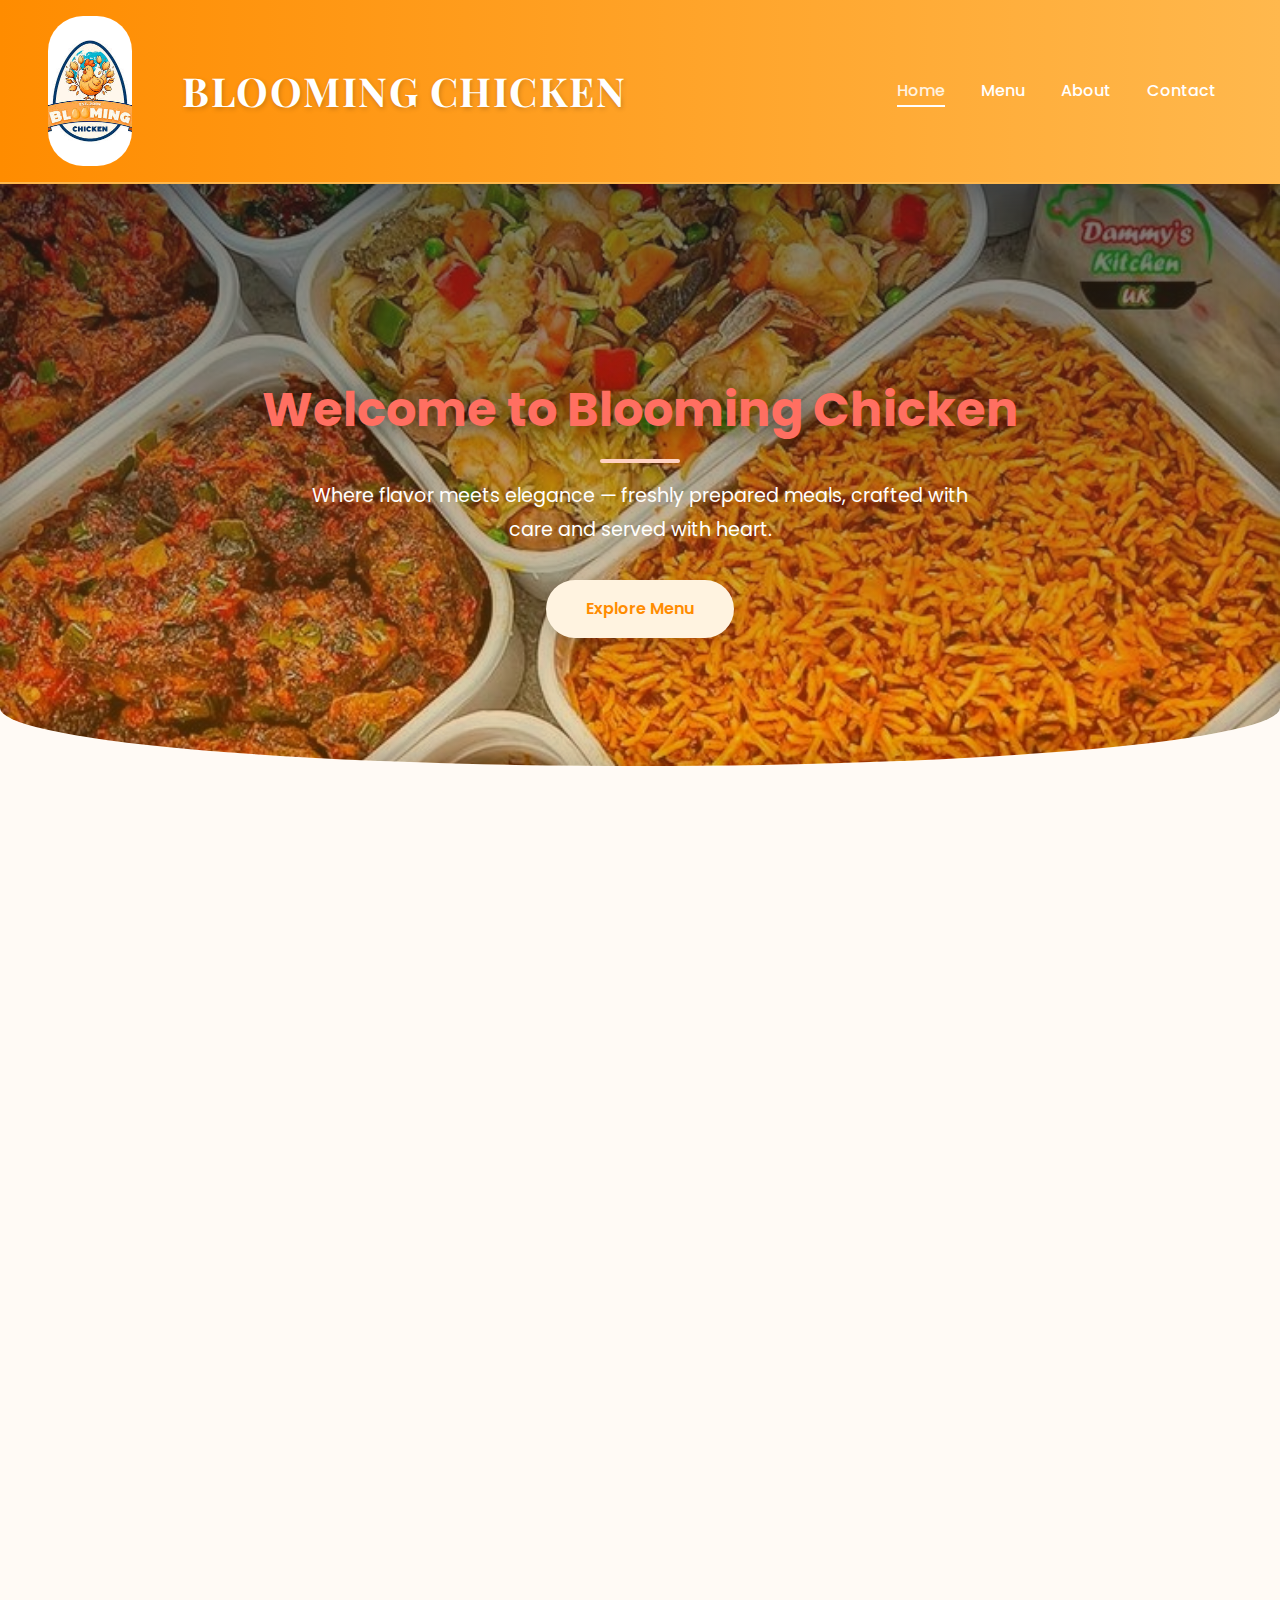
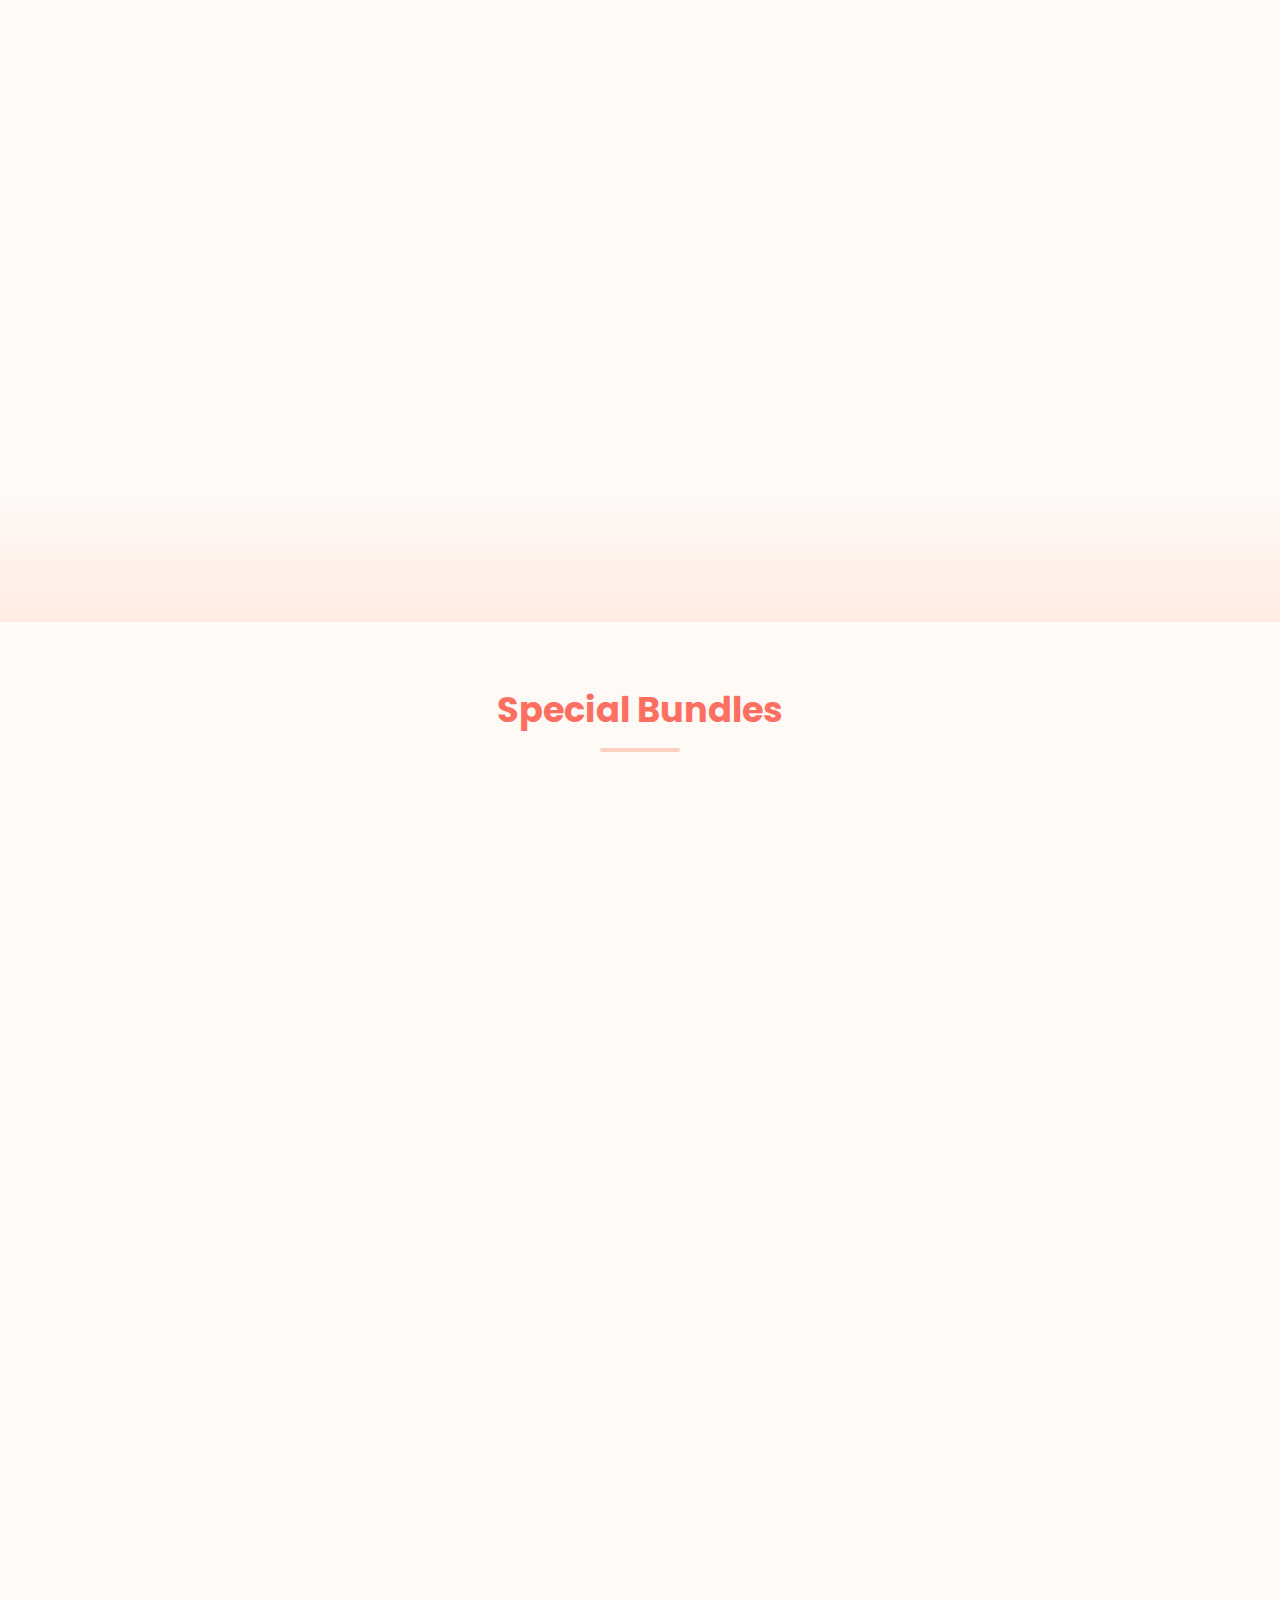
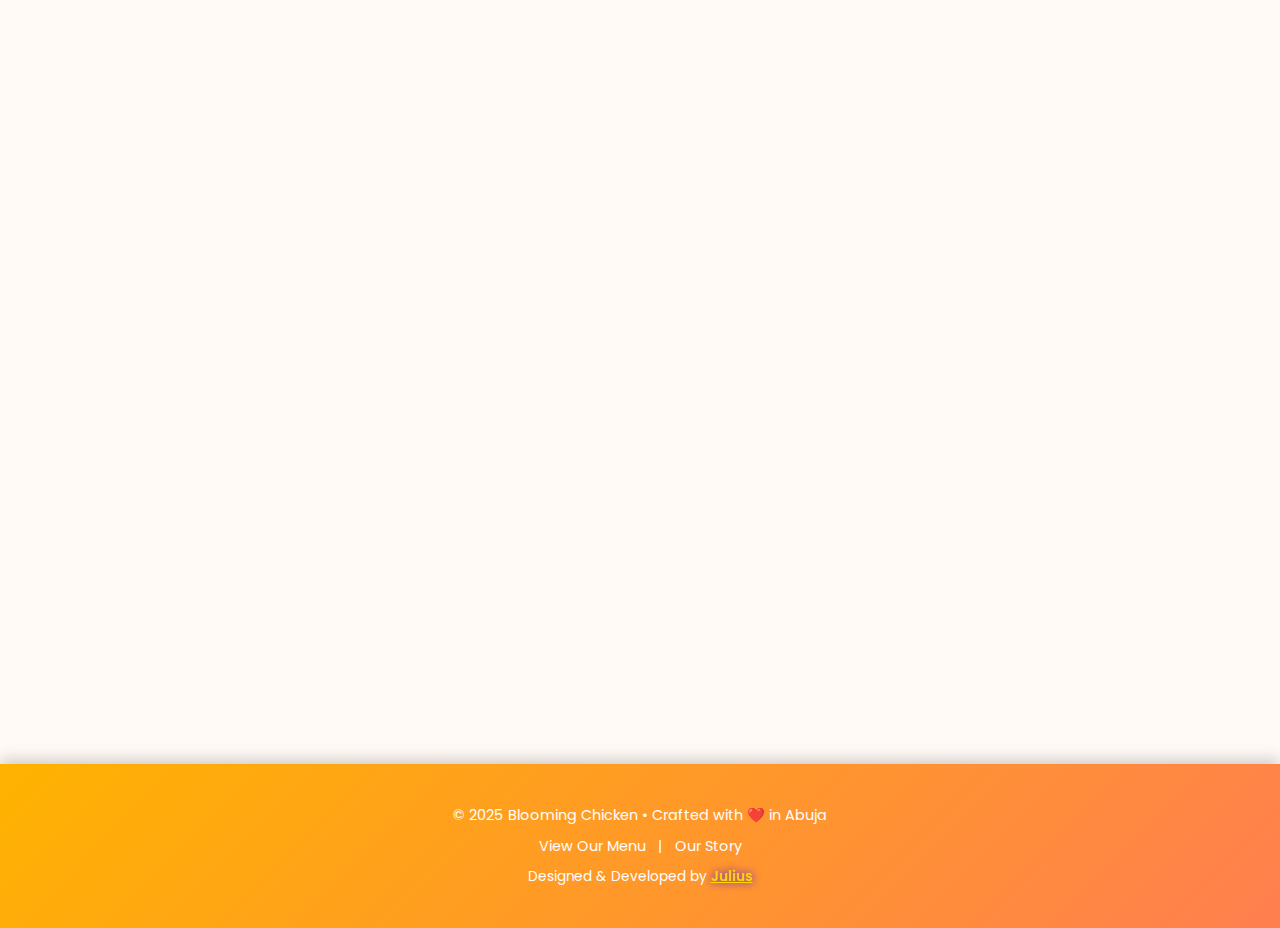
<file: index.html>
<!DOCTYPE html>
<html lang="en">
<head>
  <meta charset="utf-8">
  <meta name="viewport" content="width=device-width, initial-scale=1">
  <title>Blooming Chicken — Home</title>
  <link href="https://fonts.googleapis.com/css2?family=Poppins:wght@300;400;600&family=Playfair+Display:wght@600;700&display=swap" rel="stylesheet">

  <link rel="stylesheet" href="../css/style.css">
</head>
<body>

  <!-- HEADER -->
  <header>
    <h1>
      <img src="image/blooming chiken logo.jpg" alt="Blooming Chicken Logo" ">
      BLOOMING CHICKEN
    </h1>
    <nav>
      <a href="index.html" class="active">Home</a>
      <a href="menu.html">Menu</a>
      <a href="about.html">About</a>
      <a href="contact.html">Contact</a>
    </nav>
  </header>

 
  <section class="hero">
    <h2>Welcome to Blooming Chicken</h2>
    <p>Where flavor meets elegance — freshly prepared meals, crafted with care and served with heart.</p>
    <a href="menu.html" class="btn">Explore Menu</a>
    
  </section>

 
  <section class="highlights fade">
    <h2>Why Choose Us?</h2>
<div class="highlight-grid">
  <div class="highlight-card">
    <img src="image/fast delivery.jpg" alt="Fast Delivery">
    <h3>Fast Delivery</h3>
    <p>Hot and fresh meals delivered straight to your door in record time.</p>
  </div>

  <div class="highlight-card">
    <img src="image/children friendly.jpg" alt="Child Friendly">
    <h3>Child-Friendly Environment</h3>
    <p>We provide a safe, fun, and welcoming atmosphere that kids and families love — perfect for school events and family gatherings.</p>
  </div>

  <div class="highlight-card">
    <img src="image/fresh.jpg" alt="Quality Ingredients">
    <h3>Quality Ingredients</h3>
    <p>We only use fresh, premium ingredients for every dish we prepare — ensuring authentic Nigerian taste.</p>
  </div>

  <div class="highlight-card">
    <img src="image/indoor and outdoor event.jpg" alt="Indoor and Outdoor Events">
    <h3>Indoor & Outdoor Events</h3>
    <p>We deliver both indoor and outdoor catering services for schools, official meetings, and special occasions.</p>
  </div>
</div>

  </section>

 
  <section class="meals fade">
    <h2>Customer Favorites</h2>
    <div class="meal-grid">
      <div class="meal-card">
        <img src="image/Native Jollof Rice.jpeg" alt="Golden Crispy Chicken">
        <h3>Native Jollof Rice</h3>
        <p>Perfectly seasoned, tender inside, golden outside — the taste that defines Blooming.</p>
      </div>
      <div class="meal-card">
        <img src="image/suya.PNG" alt="Suya Jollof Special">
        <h3>Suya </h3>
        <p>Smoky, nutty, and perfectly spiced — a true taste of Nigerian street-style grill.</p>
      </div>
      <div class="meal-card">
        <img src="image/coconut rice.PNG" alt="saucy chicken">
        <h3>Coconut Rice</h3>
        <p>Aromatic rice simmered in fresh coconut milk and a rich blend of traditional Nigerian spices — subtly sweet, savory, and incredibly fragrant.</p>
      </div>
    </div>
  </section>

 
  <section class="special-bundles">
  
</section>

    <h2>Special Bundles</h2>
<div class="bundle-grid">
  <div class="bundle-card">
    <img src="image/family bundle.webp" alt="Family Feast">
    <h3>Family Feast</h3>
    <p>Big meals for the whole family — affordable and delicious.</p>
  </div>

  <div class="bundle-card">
    <img src="image/couple special.jpg" alt="Couple Special">
    <h3>Couple Special</h3>
    <p>A perfect meal for two — sharing made easy and tasty.</p>
  </div>

  <div class="bundle-card">
    <img src="image/playing ground.jpeg" alt="Kids Play Area">
    <h3>Kids’ Playing Ground</h3>
    <p>Enjoy delicious meals while your kids have fun in our safe and colorful play zone — perfect for family hangouts and school events.</p>
  </div>
</div>

</div>

    </div>
  </section>

  
 <section class="testimonials fade" style="padding:6rem 2rem; background: linear-gradient(135deg, #fff8ec, #ffe5c4);">
  <h2 style="
    font-size:2.5rem; 
    text-align:center; 
    color:#ff7f50; 
    text-shadow: 1px 1px 5px rgba(0,0,0,0.1);
    margin-bottom:3rem;
    animation: slideDown 1s ease;
  ">What Our Customers Say</h2>
  
  <div class="testimonial-grid" style="
    display:grid;
    grid-template-columns: repeat(auto-fit, minmax(280px, 1fr));
    gap:2rem;
    max-width:1200px;
    margin:auto;
  ">
    <div class="testimonial" style="
      background: linear-gradient(135deg, #ffd180, #ffb74d);
      border-radius: 20px;
      padding:2rem;
      color:#fff;
      box-shadow:0 10px 25px rgba(0,0,0,0.15);
      font-style:italic;
      transform: translateY(30px);
      opacity:0;
      animation: floatUp 1s forwards;
      animation-delay:0.2s;
      transition: transform 0.3s, box-shadow 0.3s;
    ">
      <p>“The best chicken in Abuja! Every bite feels like home.”</p>
      <h4 style="margin-top:1rem; color:#fff9c4; font-weight:600;">— Ada E.</h4>
    </div>

    <div class="testimonial" style="
      background: linear-gradient(135deg, #ffb74d, #ff9800);
      border-radius: 20px;
      padding:2rem;
      color:#fff;
      box-shadow:0 10px 25px rgba(0,0,0,0.15);
      font-style:italic;
      transform: translateY(30px);
      opacity:0;
      animation: floatUp 1s forwards;
      animation-delay:0.4s;
      transition: transform 0.3s, box-shadow 0.3s;
    ">
      <p>“Their suya rice is magical. Perfect flavor, perfect spice.”</p>
      <h4 style="margin-top:1rem; color:#fff9c4; font-weight:600;">— Chidi M.</h4>
    </div>

    <div class="testimonial" style="
      background: linear-gradient(135deg, #ff9800, #ff6f00);
      border-radius: 20px;
      padding:2rem;
      color:#fff;
      box-shadow:0 10px 25px rgba(0,0,0,0.15);
      font-style:italic;
      transform: translateY(30px);
      opacity:0;
      animation: floatUp 1s forwards;
      animation-delay:0.6s;
      transition: transform 0.3s, box-shadow 0.3s;
    ">
      <p>“The staff are friendly, the place is clean, and the food is amazing.”</p>
      <h4 style="margin-top:1rem; color:#fff9c4; font-weight:600;">— Sarah T.</h4>
    </div>

    <div class="testimonial" style="
      background: linear-gradient(135deg, #ffd180, #ffb74d);
      border-radius: 20px;
      padding:2rem;
      color:#fff;
      box-shadow:0 10px 25px rgba(0,0,0,0.15);
      font-style:italic;
      transform: translateY(30px);
      opacity:0;
      animation: floatUp 1s forwards;
      animation-delay:0.8s;
      transition: transform 0.3s, box-shadow 0.3s;
    ">
      <p>“I love the Family Feast bundle — enough food for everyone and still tastes fresh!”</p>
      <h4 style="margin-top:1rem; color:#fff9c4; font-weight:600;">— Emeka O.</h4>
    </div>

    <div class="testimonial" style="
      background: linear-gradient(135deg, #ffb74d, #ff9800);
      border-radius: 20px;
      padding:2rem;
      color:#fff;
      box-shadow:0 10px 25px rgba(0,0,0,0.15);
      font-style:italic;
      transform: translateY(30px);
      opacity:0;
      animation: floatUp 1s forwards;
      animation-delay:1s;
      transition: transform 0.3s, box-shadow 0.3s;
    ">
      <p>“Fast delivery and hot meals every time. Blooming Chicken never disappoints!”</p>
      <h4 style="margin-top:1rem; color:#fff9c4; font-weight:600;">— Fatima A.</h4>
    </div>

    <div class="testimonial" style="
      background: linear-gradient(135deg, #ff9800, #ff6f00);
      border-radius: 20px;
      padding:2rem;
      color:#fff;
      box-shadow:0 10px 25px rgba(0,0,0,0.15);
      font-style:italic;
      transform: translateY(30px);
      opacity:0;
      animation: floatUp 1s forwards;
      animation-delay:1.2s;
      transition: transform 0.3s, box-shadow 0.3s;
    ">
      <p>“Perfect meals for date nights — the Couple Special is now our favorite.”</p>
      <h4 style="margin-top:1rem; color:#fff9c4; font-weight:600;">— Tunde & Amaka</h4>
    </div>
  </div>
</section>

<style>
  @keyframes floatUp {
    to { transform: translateY(0); opacity:1; }
  }
  @keyframes slideDown {
    from { opacity:0; transform: translateY(-30px); }
    to { opacity:1; transform: translateY(0); }
  }
  .testimonial:hover {
    transform: translateY(-10px) scale(1.02);
    box-shadow: 0 15px 35px rgba(0,0,0,0.25);
  }
</style>

 
  <section class="cta fade">
    <h2>Ready to Taste Luxury?</h2>
    <a href="contact.html">Order on WhatsApp</a>
  </section>

  
  <footer style="
  background: linear-gradient(135deg, #ffb300, #ff7f50);
  color: #fff; 
  text-align: center; 
  padding: 2.5rem; 
  font-size: 0.9rem; 
  box-shadow: 0 -4px 15px rgba(0,0,0,0.2);
">
  <p style="margin:0 0 0.5rem;">© 2025 Blooming Chicken • Crafted with ❤️ in Abuja</p>
  <p style="margin:0 0 0.5rem;">
    <a href="menu.html" style="color:#fff; text-decoration:none; margin:0 0.5rem; transition:0.3s;">View Our Menu</a> | 
    <a href="about.html" style="color:#fff; text-decoration:none; margin:0 0.5rem; transition:0.3s;">Our Story</a>
  </p>
  <p style="margin-top:0.5rem; font-size:0.85rem;">
    Designed & Developed by 
    <a href="https://yourportfolio.com" target="_blank" style="
      color:#ffd700; 
      font-weight:600; 
      text-shadow: 0 0 8px #4400ff;
      transition:0.3s;
    " onmouseover="this.style.color='#fff'; this.style.textShadow='0 0 12px #fff';" 
       onmouseout="this.style.color='#ffd700'; this.style.textShadow='0 0 8px #ffd700';">
      Julius
    </a>
  </p>
</footer>



  
  <script>
    const fadeEls = document.querySelectorAll('.fade');
    const observer = new IntersectionObserver(entries => {
      entries.forEach(entry => {
        if(entry.isIntersecting) {
          entry.target.classList.add('visible');
        }
      });
    }, {threshold: 0.2});

    fadeEls.forEach(el => observer.observe(el));
  </script>
</body>
</html>
</file>
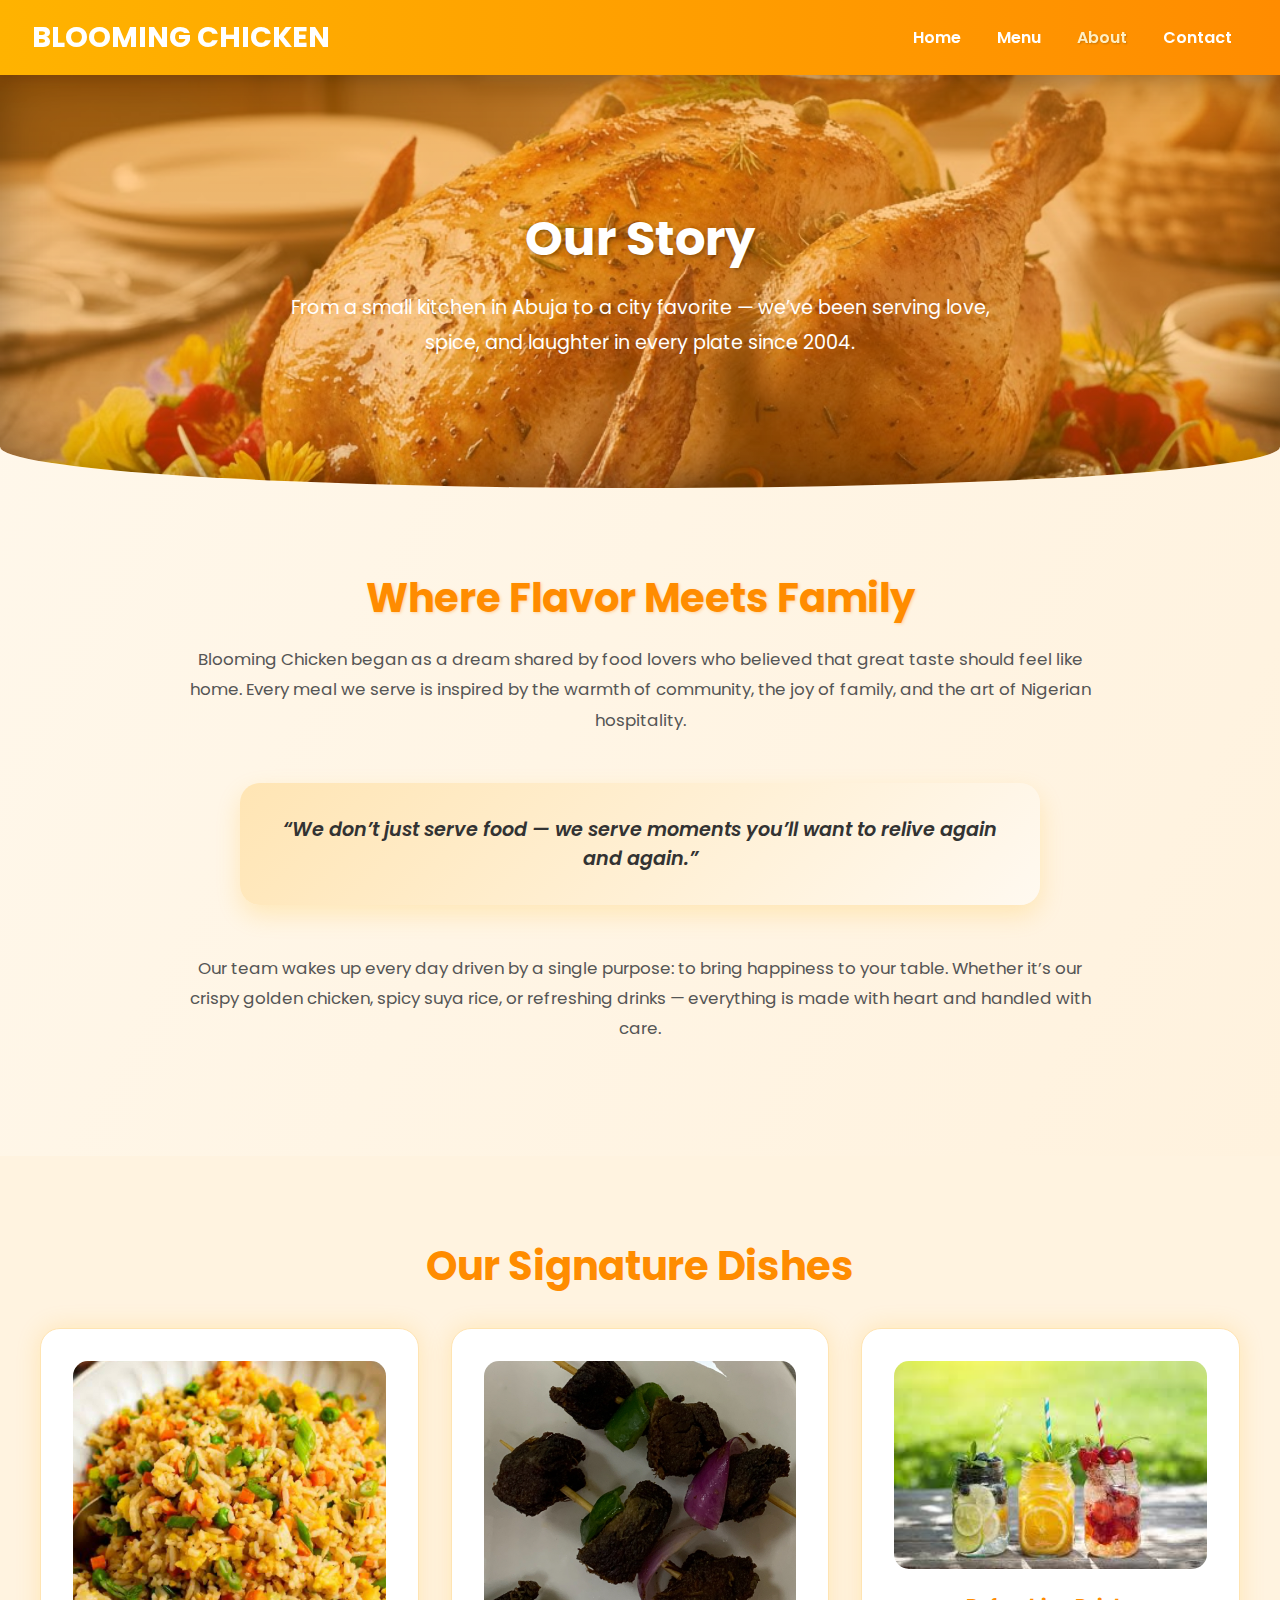
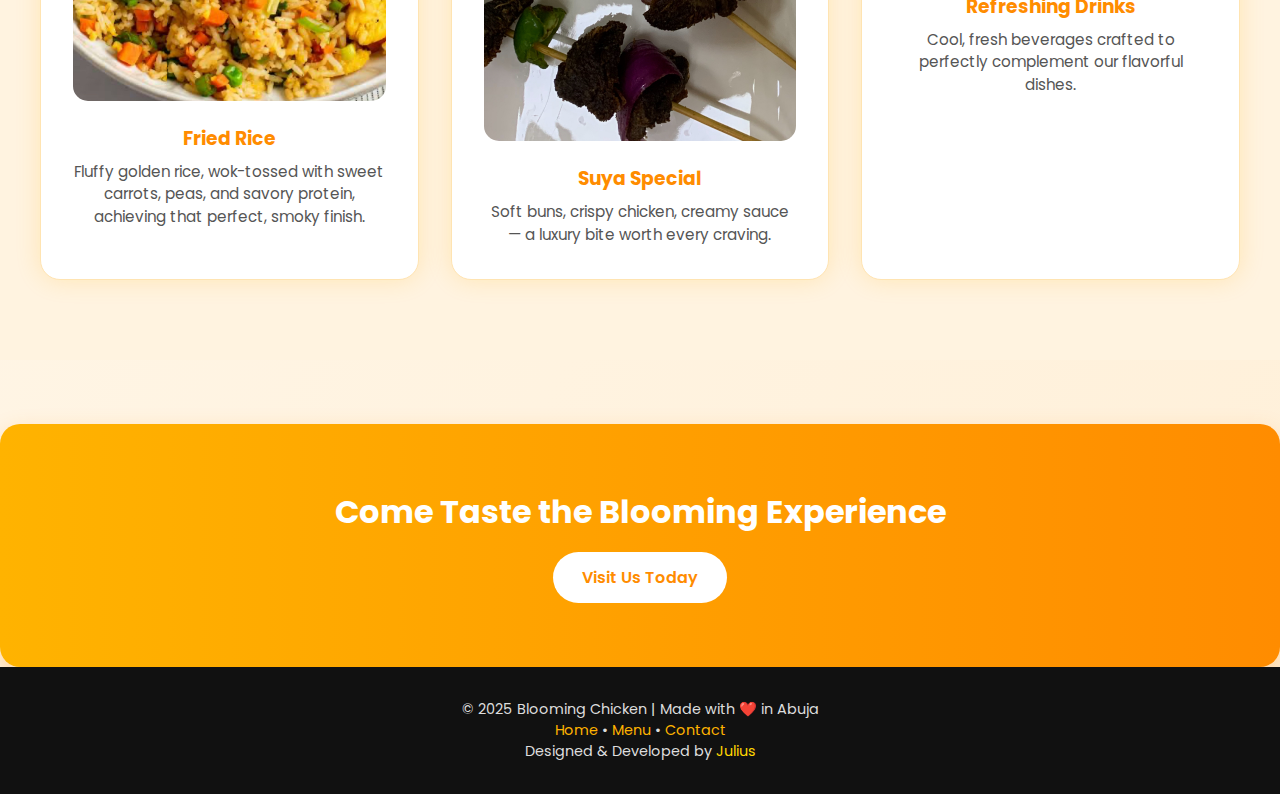
<file: about.html>
<!DOCTYPE html>
<html lang="en">
<head>
  <meta charset="UTF-8" />
  <meta name="viewport" content="width=device-width, initial-scale=1.0">
  <title>About Us —  BLOOMING CHICKEN</title>
  <link href="https://fonts.googleapis.com/css2?family=Poppins:wght@300;400;600;700&display=swap" rel="stylesheet" />
  <style>
    * { box-sizing: border-box; scroll-behavior: smooth; margin:0; padding:0;}
    body {
      font-family: 'Poppins', sans-serif;
      background: linear-gradient(to bottom right, #fff8ec, #fff0d9);
      color: #333;
      overflow-x: hidden;
    }

    /* HEADER */
    header {
      background: linear-gradient(90deg, #ffb300, #ff8c00);
      padding: 1rem 2rem;
      position: sticky;
      top: 0;
      z-index: 100;
      display: flex;
      align-items: center;
      justify-content: space-between;
      box-shadow: 0 4px 10px rgba(0,0,0,0.1);
    }
    header h1 { color:#fff; font-size:1.8rem; }
    nav a {
      color: #fff;
      margin: 0 1rem;
      font-weight:600;
      text-decoration:none;
      transition:0.3s;
    }
    nav a:hover, nav a.active {
      color:#ffefc2;
      text-shadow: 1px 1px 2px rgba(0,0,0,0.2);
    }

    /* HERO */
    .hero {
      background: linear-gradient(rgba(255,140,0,0.5), rgba(255,140,0,0.3)),
       url("image/blooming\ chick\ about.jpg") center/cover no-repeat;
      color: #fff;
      text-align: center;
      padding: 8rem 2rem;
      border-radius: 0 0 50% 50% / 0 0 10% 10%;
      box-shadow: inset 0 0 50px rgba(0,0,0,0.3);
      animation: fadeIn 2s ease;
    }
    .hero h1 { font-size: 3rem; margin-bottom:1rem; text-shadow:2px 2px 5px rgba(0,0,0,0.3);}
    .hero p { font-size:1.2rem; max-width:700px; margin:auto; line-height:1.8; }

    /* STORY */
    .story {
      padding:5rem 2rem;
      text-align:center;
      max-width:1000px;
      margin:auto;
    }
    .story h2 { color:#ff8c00; font-size:2.5rem; margin-bottom:1rem; text-shadow:1px 1px 3px rgba(255,140,0,0.3);}
    .story p { line-height:1.8; font-size:1.05rem; margin-bottom:2rem; color:#555; }
    .highlight {
      background: linear-gradient(135deg, #ffe5b4, #fff9f0);
      padding:2rem;
      border-radius:20px;
      margin:3rem auto;
      max-width:800px;
      font-size:1.2rem;
      font-weight:600;
      font-style:italic;
      box-shadow: 0 10px 25px rgba(255,179,0,0.2);
      transition:0.3s;
    }
    .highlight:hover {
      transform: scale(1.02);
      box-shadow:0 15px 35px rgba(255,179,0,0.3);
    }

    /* SIGNATURE DISHES */
    .team {
      background: #fff3e0;
      padding:5rem 2rem;
      text-align:center;
    }
    .team h2 { color:#ff8c00; font-size:2.5rem; margin-bottom:2rem; }
    .team-grid {
      display:grid;
      grid-template-columns: repeat(auto-fit, minmax(260px, 1fr));
      gap:2rem;
      max-width:1200px;
      margin:auto;
    }
    .team-card {
      background: #fff;
      border-radius:20px;
      padding:2rem;
      transition:0.4s ease;
      border:1px solid #ffe4b2;
      box-shadow: 0 0 25px rgba(255,179,0,0.2);
      transform: scale(1);
      position: relative;
      overflow: hidden;
    }
    .team-card::before {
      content:'';
      position:absolute;
      top:0; left:0; width:100%; height:100%;
      background: linear-gradient(120deg, rgba(255,179,0,0.2), rgba(255,140,0,0.2));
      transform: scale(0);
      transition:0.5s;
    }
    .team-card:hover::before {
      transform: scale(1.5);
    }
    .team-card:hover {
      transform: translateY(-10px) scale(1.03);
      box-shadow:0 15px 35px rgba(255,140,0,0.4);
    }
    .team-card img { width:100%; border-radius:15px; margin-bottom:1rem; }
    .team-card h3 { color:#ff8c00; margin-bottom:0.5rem; }
    .team-card p { color:#555; font-size:0.95rem; line-height:1.5; }

    /* CTA */
    .cta {
      background: linear-gradient(90deg, #ffb300, #ff8c00);
      color:#fff;
      text-align:center;
      padding:4rem 2rem;
      margin-top:4rem;
      border-radius: 20px;
      box-shadow:0 10px 25px rgba(255,140,0,0.3);
    }
    .cta h2 { font-size:2rem; margin-bottom:1rem; }
    .cta a {
      display:inline-block;
      background:#fff;
      color:#ff8c00;
      padding:0.8rem 1.8rem;
      border-radius:30px;
      text-decoration:none;
      font-weight:600;
      transition:0.3s ease;
    }
    .cta a:hover { background:#ffe5b4; color:#ff6f00; transform:scale(1.05); }

    /* FOOTER */
    footer {
      background: #111;
      color: #ddd;
      text-align: center;
      padding: 2rem;
      font-size: 0.9rem;
    }
    footer a { color: #ffb300; text-decoration: none; }
    footer a:hover { text-decoration: underline; }

    /* ANIMATIONS */
    @keyframes fadeUp { from {opacity:0; transform:translateY(40px);} to {opacity:1; transform:translateY(0);} }
    @keyframes slideUp { from {opacity:0; transform:translateY(60px);} to {opacity:1; transform:translateY(0);} }
    @keyframes fadeIn { from {opacity:0;} to {opacity:1;} }
  </style>
</head>
<body>
  <header>
    <h1> BLOOMING CHICKEN</h1>
    <nav>
      <a href="index.html">Home</a>
      <a href="menu.html">Menu</a>
      <a href="about.html" class="active">About</a>
      <a href="contact.html">Contact</a>
    </nav>
  </header>

  <section class="hero">
    <h1>Our Story</h1>
    <p>From a small kitchen in Abuja to a city favorite — we’ve been serving love, spice, and laughter in every plate since 2004.</p>
  </section>

  <section class="story">
    <h2>Where Flavor Meets Family</h2>
    <p>Blooming Chicken began as a dream shared by food lovers who believed that great taste should feel like home. Every meal we serve is inspired by the warmth of community, the joy of family, and the art of Nigerian hospitality.</p>

    <div class="highlight">
      “We don’t just serve food — we serve moments you’ll want to relive again and again.”
    </div>

    <p>Our team wakes up every day driven by a single purpose: to bring happiness to your table. Whether it’s our crispy golden chicken, spicy suya rice, or refreshing drinks — everything is made with heart and handled with care.</p>
  </section>

  <section class="team">
    <h2>Our Signature Dishes</h2>
    <div class="team-grid">
      <div class="team-card">
        <img src="image/fried rice.PNG" alt="Fried Rice">
        <h3>Fried Rice</h3>
        <p>Fluffy golden rice, wok-tossed with sweet carrots, peas, and savory protein, achieving that perfect, smoky finish.</p>
      </div>

      <div class="team-card">
        <img src="image/suya.PNG" alt="Suya Special">
        <h3>Suya Special</h3>
        <p>Soft buns, crispy chicken, creamy sauce — a luxury bite worth every craving.</p>
      </div>

      <div class="team-card">
        <img src="image/Refreshing Drinks.jpg" alt="Refreshing Drinks">
        <h3>Refreshing Drinks</h3>
        <p>Cool, fresh beverages crafted to perfectly complement our flavorful dishes.</p>
      </div>
    </div>
  </section>

  <section class="cta">
    <h2>Come Taste the Blooming Experience</h2>
    <a href="contact.html">Visit Us Today</a>
  </section>

  <footer>
    <p>© 2025 Blooming Chicken | Made with ❤️ in Abuja</p>
    <p><a href="index.html">Home</a> • <a href="menu.html">Menu</a> • <a href="contact.html">Contact</a></p>
    <p>Designed & Developed by <a href="https://yourportfolio.com" target="_blank" style="color:#ffd700;">Julius</a></p>
  </footer>
</body>
</html>
</file>
<file: css/style.css>
/* ===========================
   BLOOMING CHICKEN — STYLE.CSS
   =========================== */

* {
  margin: 0;
  padding: 0;
  box-sizing: border-box;
  font-family: "Poppins", sans-serif;
}

body {
  background-color: #fffaf5;
  color: #333;
  line-height: 1.6;
  overflow-x: hidden;
}
header img {
  height: 150px;        
  width: auto;          
  margin-right: 50px;
  border-radius: 35px;  
  object-fit: contain;
}

/* ===========================
   HEADER
   =========================== */
header {
  background: linear-gradient(135deg, #ffb300, #ff7f50);
  color: #fff;
  padding: 1.5rem 2rem;
  display: flex;
  align-items: center;
  justify-content: space-between;
  flex-wrap: wrap;
  box-shadow: 0 4px 15px rgba(0, 0, 0, 0.1);
}

header h1 {
  font-family: "Playfair Display", serif;
  font-size: 2.5rem;
  display: flex;
  align-items: center;
  font-weight: 700;
  letter-spacing: 1.5px;
  color: #fff;
  text-transform: uppercase;
  text-shadow: 1px 2px 5px rgba(0,0,0,0.2);
}


nav a {
  color: #fff;
  text-decoration: none;
  margin: 0 1rem;
  font-weight: 500;
  position: relative;
  transition: 0.3s;
}

nav a::after {
  content: "";
  position: absolute;
  bottom: -5px;
  left: 0;
  width: 0%;
  height: 2px;
  background-color: #fff;
  transition: 0.3s ease-in-out;
}

nav a:hover::after,
nav a.active::after {
  width: 100%;
}

.hero {
  background: linear-gradient(rgba(0,0,0,0.4), rgba(0,0,0,0.2)),
  url("../image/background\ picture.jpg") center/cover no-repeat;

  color: #fff;
  text-align: center;
  padding: 8rem 2rem;
  border-radius: 0 0 50% 50% / 0 0 10% 10%;
  box-shadow: inset 0 0 50px rgba(0,0,0,0.3);
  animation: fadeInHero 2s ease-in;
  background-attachment: fixed; /* subtle parallax */
  transition: all 0.5s ease;
}

/* Hero text */
.hero h1 {
  font-size: 3rem;
  margin-bottom: 1rem;
  text-shadow: 2px 2px 5px rgba(0,0,0,0.3);
}

.hero p {
  font-size: 1.2rem;
  max-width: 700px;
  margin: auto;
  line-height: 1.8;
}

.hero .btn {
  background: #ffb300;
  color: #fff;
  padding: 0.9rem 2rem;
  border-radius: 50px;
  text-decoration: none;
  font-weight: 600;
  box-shadow: 0 8px 20px rgba(255, 165, 0, 0.3);
  transition: 0.3s ease;
}

.hero .btn:hover {
  background: #ff7f50;
  transform: translateY(-3px);
}

/* WHY CHOOSE US SECTION */
h2 {
  text-align: center;
  color: #ff7b00;
  font-size: 2.5rem;
  margin-bottom: 30px;
  font-family: 'Poppins', sans-serif;
}

.highlight-grid {
  display: grid;
  grid-template-columns: repeat(auto-fit, minmax(250px, 1fr));
  gap: 25px;
  padding: 20px;
  justify-content: center;
}

.highlight-card {
  background: #fff;
  border-radius: 15px;
  padding: 30px 20px;
  box-shadow: 0 4px 10px rgba(0,0,0,0.1);
  text-align: center;
  transition: all 0.3s ease;
}

.highlight-card:hover {
  transform: translateY(-6px);
  box-shadow: 0 8px 18px rgba(0,0,0,0.15);
}

.highlight-card img {
  width: 80px;
  height: 80px;
  object-fit: cover;
  margin-bottom: 15px;
  border-radius: 50%;
}

.highlight-card h3 {
  color: #ff7b00;
  margin-bottom: 10px;
  font-size: 1.3rem;
}

.highlight-card p {
  color: #555;
  font-size: 0.95rem;
  line-height: 1.6;
}


/* ===========================
   MEALS
   =========================== */
.meals {
  background: #fffaf2;
  padding: 5rem 2rem;
  text-align: center;
}

.meals h2 {
  color: #ff7f50;
  margin-bottom: 3rem;
  font-size: 2.5rem;
}

.meal-grid {
  display: grid;
  grid-template-columns: repeat(auto-fit, minmax(250px, 1fr));
  gap: 2rem;
  max-width: 1100px;
  margin: auto;
}

.meal-card {
  background: #fff;
  border-radius: 20px;
  padding: 2rem;
  box-shadow: 0 6px 20px rgba(0, 0, 0, 0.08);
  transition: transform 0.4s ease;
}

.meal-card:hover {
  transform: scale(1.05);
}

.meal-card img {
  width: 100%;
  border-radius: 15px;
  height: 180px;
  object-fit: cover;
  margin-bottom: 1rem;
}

/* ==== SPECIAL BUNDLES SECTION ==== */
h2 {
  text-align: center;
  font-family: "Poppins", sans-serif;
  font-size: 2.2rem;
  color: #ff6f61;
  margin-top: 60px;
  margin-bottom: 30px;
  position: relative;
}

h2::after {
  content: "";
  display: block;
  width: 80px;
  height: 4px;
  background-color: #ffd1c1;
  margin: 10px auto 0;
  border-radius: 2px;
}

/* Bundle grid layout */
.bundle-grid {
  display: grid;
  grid-template-columns: repeat(auto-fit, minmax(280px, 1fr));
  gap: 30px;
  padding: 20px 50px;
  justify-content: center;
}

/* Individual cards */
.bundle-card {
  background: #fffaf5;
  border-radius: 20px;
  box-shadow: 0 4px 15px rgba(0, 0, 0, 0.08);
  overflow: hidden;
  text-align: center;
  transition: all 0.4s ease;
  cursor: pointer;
  border: 1px solid #ffe5d1;
}

.bundle-card:hover {
  transform: translateY(-8px);
  box-shadow: 0 8px 25px rgba(255, 165, 130, 0.2);
}

/* Image styling */
.bundle-card img {
  width: 100%;
  height: 220px;
  object-fit: cover;
  transition: transform 0.4s ease;
  border-bottom: 1px solid #ffe5d1;
}

.bundle-card:hover img {
  transform: scale(1.05);
}

/* Text styling */
.bundle-card h3 {
  font-family: "Montserrat", sans-serif;
  font-size: 1.4rem;
  color: #ff6f61;
  margin-top: 15px;
}

.bundle-card p {
  font-family: "Poppins", sans-serif;
  font-size: 0.95rem;
  color: #555;
  padding: 0 20px 25px;
  line-height: 1.6;
}

/* Soft animation on scroll */
@keyframes fadeUp {
  from {
    opacity: 0;
    transform: translateY(40px);
  }
  to {
    opacity: 1;
    transform: translateY(0);
  }
}

.bundle-card {
  opacity: 0;
  animation: fadeUp 0.8s ease forwards;
}

.bundle-card:nth-child(1) {
  animation-delay: 0.1s;
}
.bundle-card:nth-child(2) {
  animation-delay: 0.3s;
}
.bundle-card:nth-child(3) {
  animation-delay: 0.5s;
}

/* Responsive design */
@media (max-width: 768px) {
  h2 {
    font-size: 1.8rem;
  }
  .bundle-card img {
    height: 180px;
  }
  .bundle-grid {
    padding: 10px 20px;
  }
}
.special-bundles {
  background: linear-gradient(180deg, #fff8f4, #ffece2);
  padding: 60px 0;
}


/* ===========================
   CTA SECTION
   =========================== */
.cta {
  background: linear-gradient(135deg, #ffb300, #ff7f50);
  text-align: center;
  padding: 5rem 2rem;
  color: #fff;
}

.cta h2 {
  font-size: 2.5rem;
  margin-bottom: 2rem;
}

.cta a {
  display: inline-block;
  background: #fff;
  color: #ff7f50;
  text-decoration: none;
  padding: 1rem 2.5rem;
  border-radius: 50px;
  font-weight: 700;
  transition: 0.3s ease;
}

.cta a:hover {
  background: #ffb300;
  color: #fff;
  transform: scale(1.05);
}

/* ===========================
   SCROLL ANIMATIONS
   =========================== */
.fade {
  opacity: 0;
  transform: translateY(40px);
  transition: all 0.8s ease-out;
}

.fade.visible {
  opacity: 1;
  transform: translateY(0);
}

/* ===========================
   ANIMATIONS
   =========================== */
@keyframes fadeInHero {
  from { opacity: 0; transform: scale(1.05); }
  to { opacity: 1; transform: scale(1); }
}

/* ===========================
   RESPONSIVE DESIGN
   =========================== */
@media (max-width: 768px) {
  header {
    flex-direction: column;
    text-align: center;
  }

  nav {
    margin-top: 1rem;
  }

  .hero h2 {
    font-size: 2.2rem;
  }

  .hero p {
    font-size: 1rem;
  }
}


/* ===== HERO SECTION ===== */
.hero {
  background: linear-gradient(rgba(255,140,0,0.6), rgba(255,140,0,0.3)), 
 url("../image/background\ picture.jpg") center/cover no-repeat;
  background-attachment: fixed; /* subtle parallax */
  color: var(--white);
  text-align: center;
  padding: 8rem 2rem;
  position: relative;
  animation: fadeIn 2s ease;
  transition: all 0.5s ease;
}

.hero h2 {
  font-size: 3rem;
  margin-bottom: 1rem;
  text-shadow: 0 0 25px rgba(0,0,0,0.6);
  animation: slideUp 1.2s ease;
}

.hero p {
  font-size: 1.2rem;
  max-width: 700px;
  margin: 1rem auto 2rem;
  line-height: 1.8;
}

.hero .btn {
  display: inline-block;
  padding: 1rem 2.5rem;
  border-radius: 30px;
  background: var(--primary);
  color: var(--white);
  font-weight: 600;
  text-decoration: none;
  box-shadow: 0 4px 15px var(--shadow);
  transition: all 0.3s ease;
}

.hero .btn:hover {
  background: #ff9f1c;
  transform: translateY(-3px) scale(1.05);
  box-shadow: 0 8px 25px var(--shadow-strong);
}
/* ===== VARIABLES ===== */
:root {
  --primary: #ff8c00; /* Vibrant Gold/Orange */
  --secondary: #fff3e0; /* Soft Cream */
  --accent: #fffdf8; /* Background */
  --text: #333;
  --white: #fff;
  --shadow: rgba(0,0,0,0.15);
  --shadow-strong: rgba(0,0,0,0.25);
  --highlight-bg: #fff8e1; /* Highlight card background */
  --cta-bg: #ff8c00;
  --cta-hover: #e67600;
}

/* HEADER */
header {
  background: linear-gradient(to right, #ff8c00, #ffb84d);
  color: var(--white);
  padding: 1rem 3rem;
  border-bottom: 2px solid #ffb84d;
}

header h1 {
  color: var(--white);
}

nav a {
  color: var(--white);
}

nav a.active,
nav a:hover {
  color: var(--secondary);
}

/* HERO */
.hero {
  background: linear-gradient(rgba(30, 28, 26, 0.6), rgba(255,140,0,0.3)), 
  url("../image/background\ picture.jpg") center/cover no-repeat;
  color: var(--white);
}

.hero .btn {
  background: var(--secondary);
  color: var(--primary);
}

.hero .btn:hover {
  background: #ffe0b2;
  color: var(--primary);
  transform: translateY(-3px);
}

/* HIGHLIGHTS CARDS */
.highlight-card {
  background: var(--highlight-bg);
}

/* MEAL CARDS */
.meal-card {
  border: 2px solid #ff8c00;
}

/* BUNDLE CARDS */
.bundle-card {
  border: 2px solid #ffb84d;
}

/* CTA */
.cta {
  background: var(--cta-bg);
  color: var(--white);
}

.cta a {
  background: var(--white);
  color: var(--primary);
}

.cta a:hover {
  background: var(--cta-hover);
  color: var(--white);
}

/* FOOTER */
footer {
  background: #333;
  color: #fff;
}

footer a {
  color: #ffb84d;
}

/* ===== ADDITIONAL STYLES ===== */
</file>
